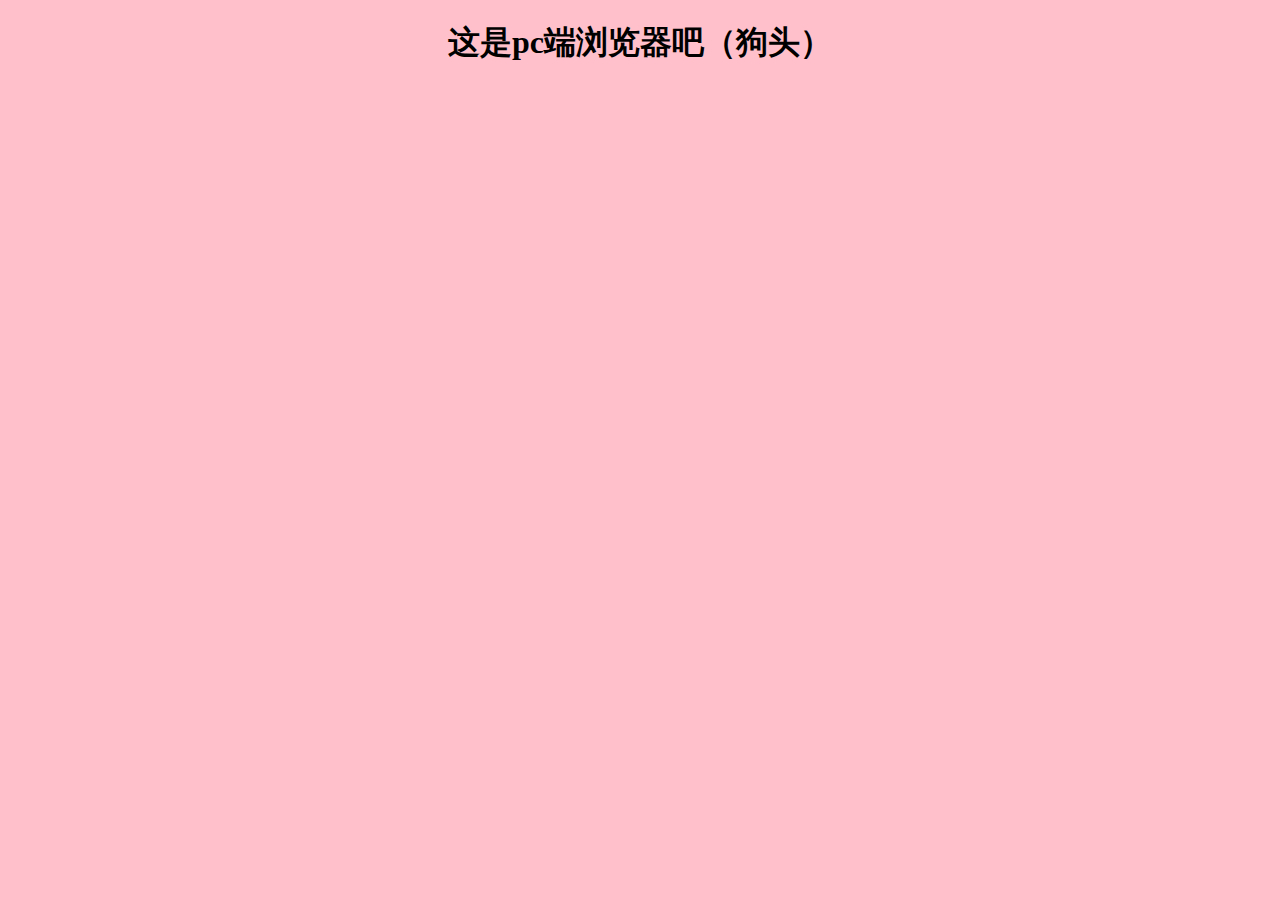
<file: index.html>
<!DOCTYPE html>
<html>
    <head>
        <title>hello,world</title>
        <meta charset="utf-8">
        <link rel="stylesheet" type="text/css" href="style.css"></link>

    </head>

    <body>
    <script src="detection.js"> </script>
    <div style="text-align: center;">
        <iframe src="//player.bilibili.com/player.html?aid=373561162&bvid=BV1Do4y1d7K7&cid=296037227&page=1" 
                allowfullscreen="allowfullscreen" width=700 height=500 scrolling="no" frameborder="0" 
                sandbox="allow-top-navigation allow-same-origin allow-forms allow-scripts"> 
    </div>   
    </body>
</html>
</file>
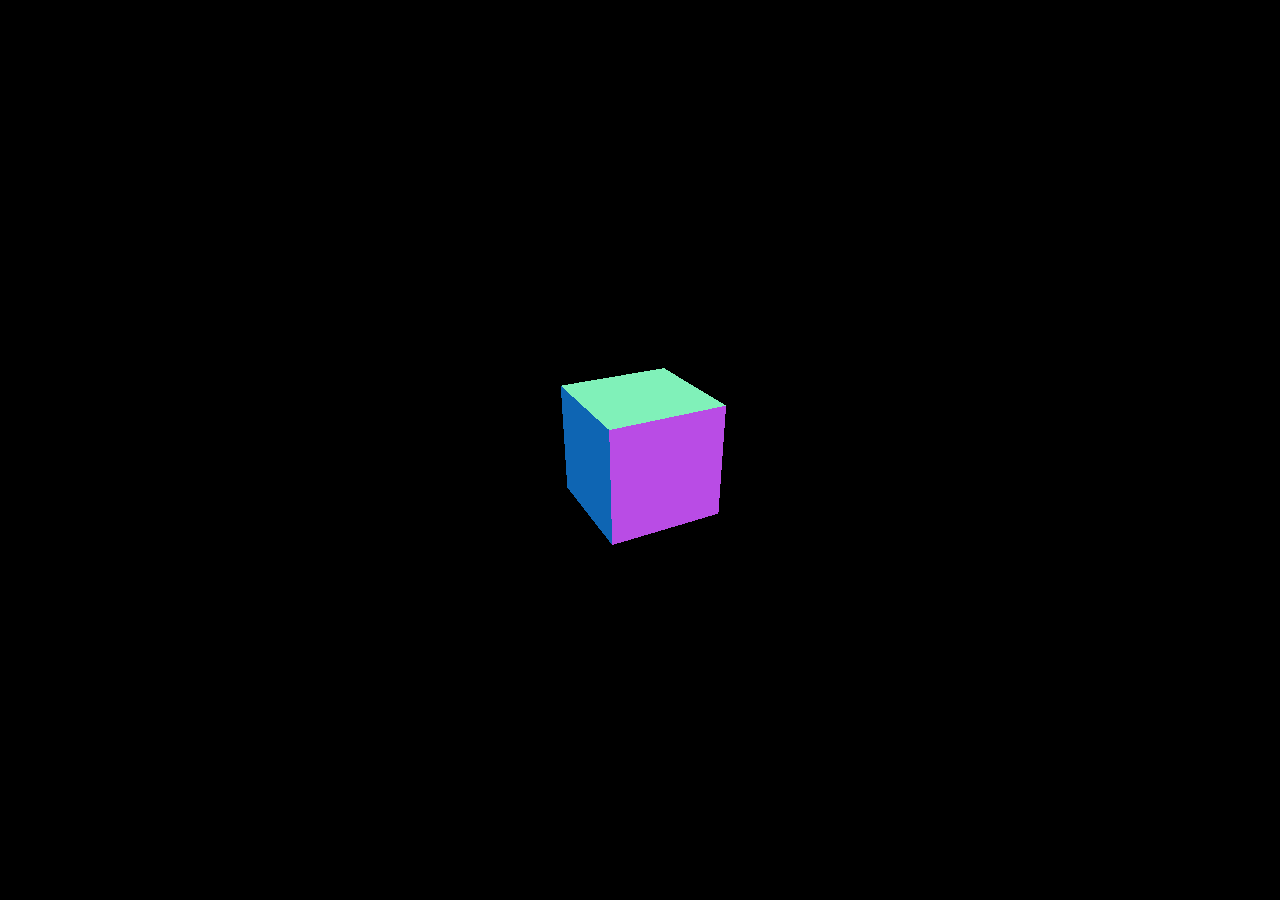
<file: beta/index.html>
<html>
	<head>
		<meta charset="utf-8">
		<title>beta - a cube </title>
		<style>
			body { margin: 0; }
		</style>
	</head>
	<body>
		<script src="three.js"></script>
		<script>
			const scene = new THREE.Scene();
			const camera = new THREE.PerspectiveCamera( 75, window.innerWidth / window.innerHeight, 0.1, 1000 );

			const renderer = new THREE.WebGLRenderer();
			renderer.setSize( window.innerWidth, window.innerHeight );
			document.body.appendChild( renderer.domElement );

			const geometry = new THREE.BoxGeometry();
			const material = new THREE.MeshNormalMaterial( { color: 0x66ccff } );
			const cube = new THREE.Mesh( geometry, material );
			scene.add( cube );

			camera.position.z = 5;

			const animate = function () {
				requestAnimationFrame( animate );

				cube.rotation.x += 0.01;
				cube.rotation.y += 0.01;

				renderer.render( scene, camera );
			};

			animate();
		</script>
	</body>
</html>
</file>
<file: style.css>
body
{
    background-color : pink;
    place-items : center;
}
h1
{
    text-align: center;
}
iframe
{
    display: inline-block;
    vertical-align: middle;
    text-align: center;
    margin: 0 auto;
}
</file>
